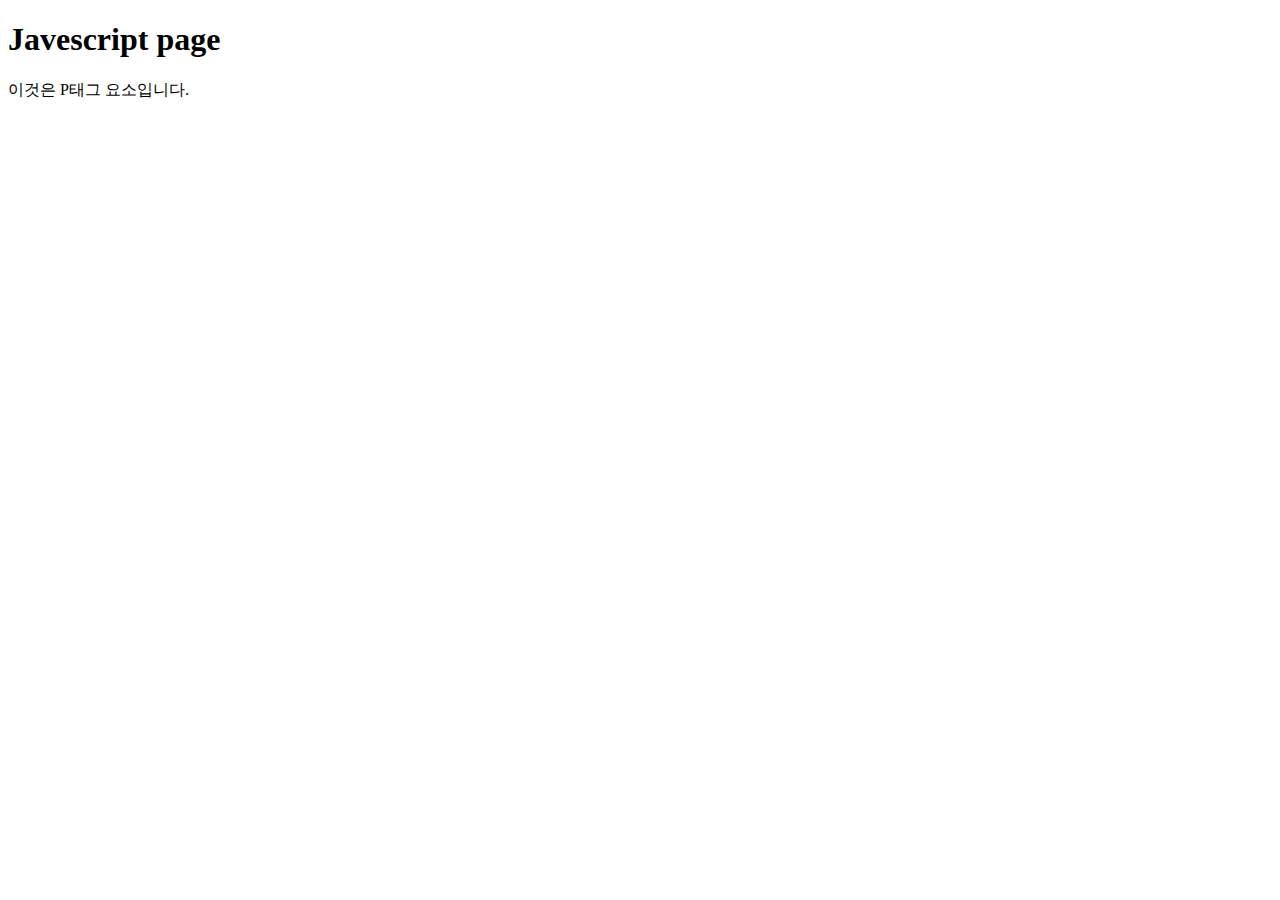
<file: 0522/index.html>
<!DOCTYPE html>
<html lang="kr">
  <head>
    <meta charset="UTF-8" />
    <meta name="viewport" content="width=device-width, initial-scale=1.0" />
    <title>Document</title>
  </head>
  <body>
    <h1>Javescript page</h1>
    <div>
      <p>이것은 P태그 요소입니다.</p>
    </div>
    <script>
      // console.log("javascript console log")
      // 자바랑 변수 사용은 동일
      var currentYear = 2024;
      var birthYear;
      var age;
      //절대규칙 : var 사용 X

      let x;
      console.log(x);
      x = 100;
      console.log(x);
      const y = 10;
      //y = 100; -> 상수이기 때문에 한번 선언한 값을 변언 할 수 없다.

      //alert("자바스크립트 예제");
      //birthYear = prompt("태어난 연도를 입력하세요.");
      //age = currentYear - birthYear + 1;
      //document.write(currentYear + "년 현재<br>");
      //document.write(birthYear + "년에 태어난 사람의 나이는 " + age + "세 입니다.");

      // alert : 경고창을 띄운다. 확인하지 않으면 다음으로 넘어 가지 않는다.
      // prompt : Scanner 와 역활이 동일 -> 모든 기능을 멈춘체 입력을 기다리는 것이므로 비추천 방식
      // document.write : 페이지에 로그를 띄운다 -> sout과 같은 기능 -> 개발자용 -> 사용하지 않아야 한다. => consol log를 사용하는 것이 더 나은 방법
      // 의 3가지 방법은 강제성이 너무 강하기 때문에 사용하길 권장하지 않는다.
    </script>
  </body>
</html>
</file>
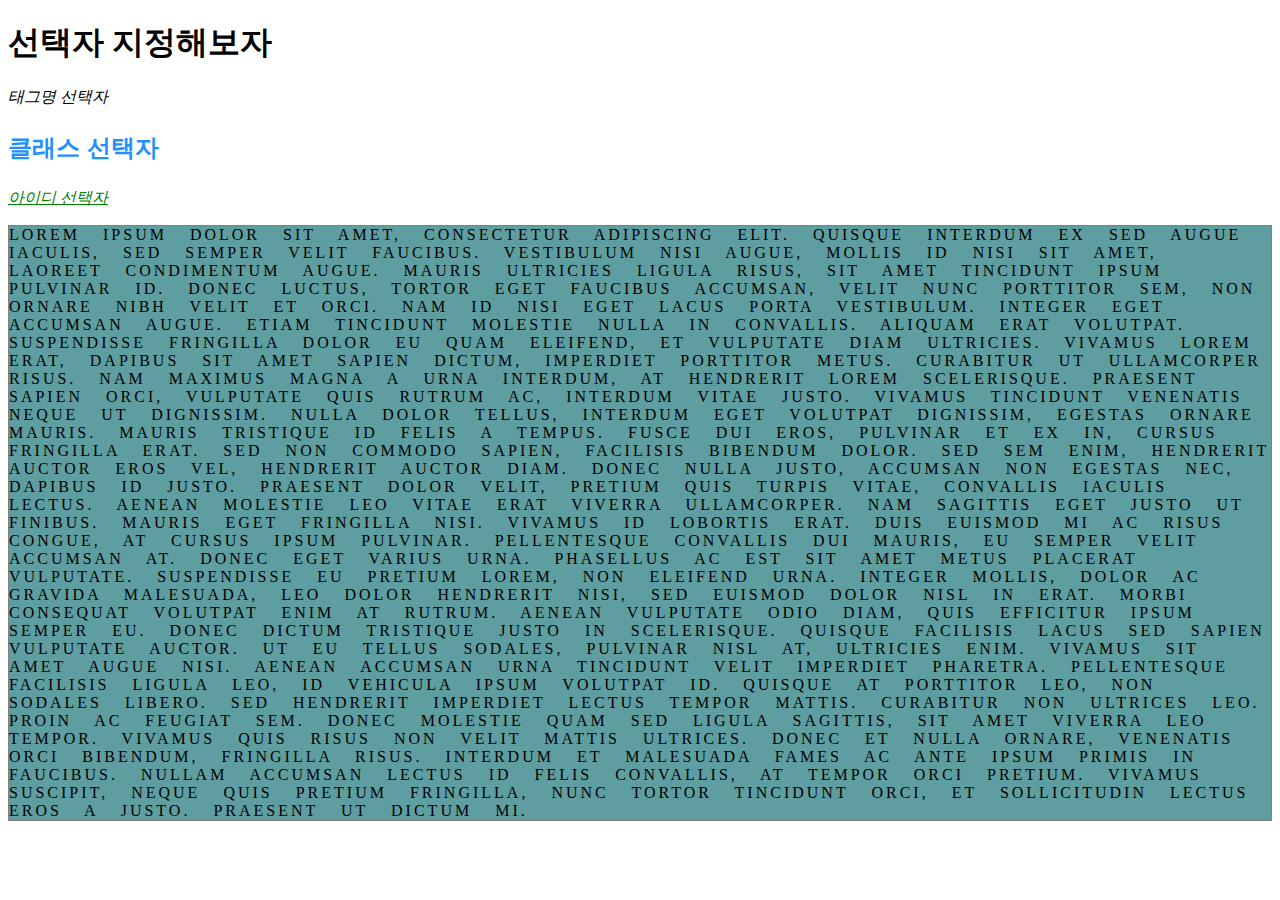
<file: 0523/index.html>
<!DOCTYPE html>
<html lang="kr">
<head>
    <meta charset="UTF-8">
    <meta name="viewport" content="width=device-width, initial-scale=1.0">
    <link rel="stylesheet" href="style.css">
    <title>Document</title>
</head>
<body>
    <div>
        <h1>선택자 지정해보자</h1>
        <p>태그명 선택자</p>
        <p class = "classSelect">클래스 선택자</p>
        <p id = "idSelect">아이디 선택자</p>
    </div>
    <article class= "s1">
        Lorem ipsum dolor sit amet, consectetur adipiscing elit. Quisque interdum ex sed augue iaculis, sed semper velit faucibus. Vestibulum nisi augue, mollis id nisi sit amet, laoreet condimentum augue. Mauris ultricies ligula risus, sit amet tincidunt ipsum pulvinar id. Donec luctus, tortor eget faucibus accumsan, velit nunc porttitor sem, non ornare nibh velit et orci. Nam id nisi eget lacus porta vestibulum. Integer eget accumsan augue. Etiam tincidunt molestie nulla in convallis.

Aliquam erat volutpat. Suspendisse fringilla dolor eu quam eleifend, et vulputate diam ultricies. Vivamus lorem erat, dapibus sit amet sapien dictum, imperdiet porttitor metus. Curabitur ut ullamcorper risus. Nam maximus magna a urna interdum, at hendrerit lorem scelerisque. Praesent sapien orci, vulputate quis rutrum ac, interdum vitae justo. Vivamus tincidunt venenatis neque ut dignissim. Nulla dolor tellus, interdum eget volutpat dignissim, egestas ornare mauris. Mauris tristique id felis a tempus. Fusce dui eros, pulvinar et ex in, cursus fringilla erat. Sed non commodo sapien, facilisis bibendum dolor. Sed sem enim, hendrerit auctor eros vel, hendrerit auctor diam. Donec nulla justo, accumsan non egestas nec, dapibus id justo.

Praesent dolor velit, pretium quis turpis vitae, convallis iaculis lectus. Aenean molestie leo vitae erat viverra ullamcorper. Nam sagittis eget justo ut finibus. Mauris eget fringilla nisi. Vivamus id lobortis erat. Duis euismod mi ac risus congue, at cursus ipsum pulvinar. Pellentesque convallis dui mauris, eu semper velit accumsan at. Donec eget varius urna. Phasellus ac est sit amet metus placerat vulputate. Suspendisse eu pretium lorem, non eleifend urna. Integer mollis, dolor ac gravida malesuada, leo dolor hendrerit nisi, sed euismod dolor nisl in erat. Morbi consequat volutpat enim at rutrum. Aenean vulputate odio diam, quis efficitur ipsum semper eu.

Donec dictum tristique justo in scelerisque. Quisque facilisis lacus sed sapien vulputate auctor. Ut eu tellus sodales, pulvinar nisl at, ultricies enim. Vivamus sit amet augue nisi. Aenean accumsan urna tincidunt velit imperdiet pharetra. Pellentesque facilisis ligula leo, id vehicula ipsum volutpat id. Quisque at porttitor leo, non sodales libero. Sed hendrerit imperdiet lectus tempor mattis.

Curabitur non ultrices leo. Proin ac feugiat sem. Donec molestie quam sed ligula sagittis, sit amet viverra leo tempor. Vivamus quis risus non velit mattis ultrices. Donec et nulla ornare, venenatis orci bibendum, fringilla risus. Interdum et malesuada fames ac ante ipsum primis in faucibus. Nullam accumsan lectus id felis convallis, at tempor orci pretium. Vivamus suscipit, neque quis pretium fringilla, nunc tortor tincidunt orci, et sollicitudin lectus eros a justo. Praesent ut dictum mi.
    </article>
</body>
</html>
</file>
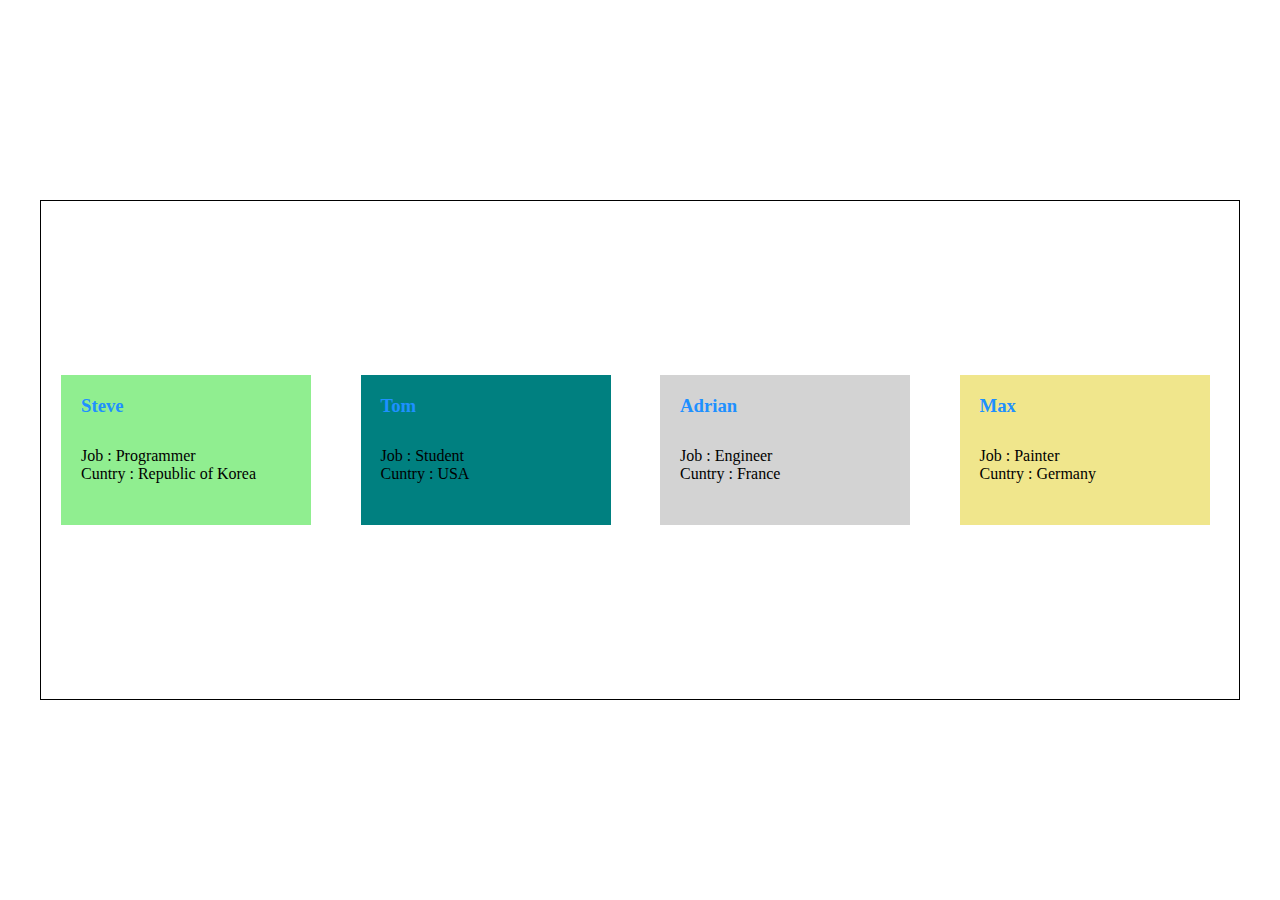
<file: 0524/index.html>
<!DOCTYPE html>
<html lang="kr">
  <head>
    <meta charset="UTF-8" />
    <meta name="viewport" content="width=device-width, initial-scale=1.0" />
    <link rel="stylesheet" href="style.css" />
    <title>Document</title>
  </head>
  <body>
    <div class="container">
      <div class="namecard c1">
        <h3 class="heading">Steve</h3>
        <p>Job : Programmer</p>
        <p>Cuntry : Republic of Korea</p>
      </div>
      <div class="namecard c2">
        <h3 class="heading">Tom</h3>
        <p>Job : Student</p>
        <p>Cuntry : USA</p>
      </div>
      <div class="namecard c3">
        <h3 class="heading">Adrian</h3>
        <p>Job : Engineer</p>
        <p>Cuntry : France</p>
      </div>
      <div class="namecard c4">
        <h3 class="heading">Max</h3>
        <p>Job : Painter</p>
        <p>Cuntry : Germany</p>
      </div>
    </div>
    <script src="script.js"></script>
  </body>
</html>
</file>
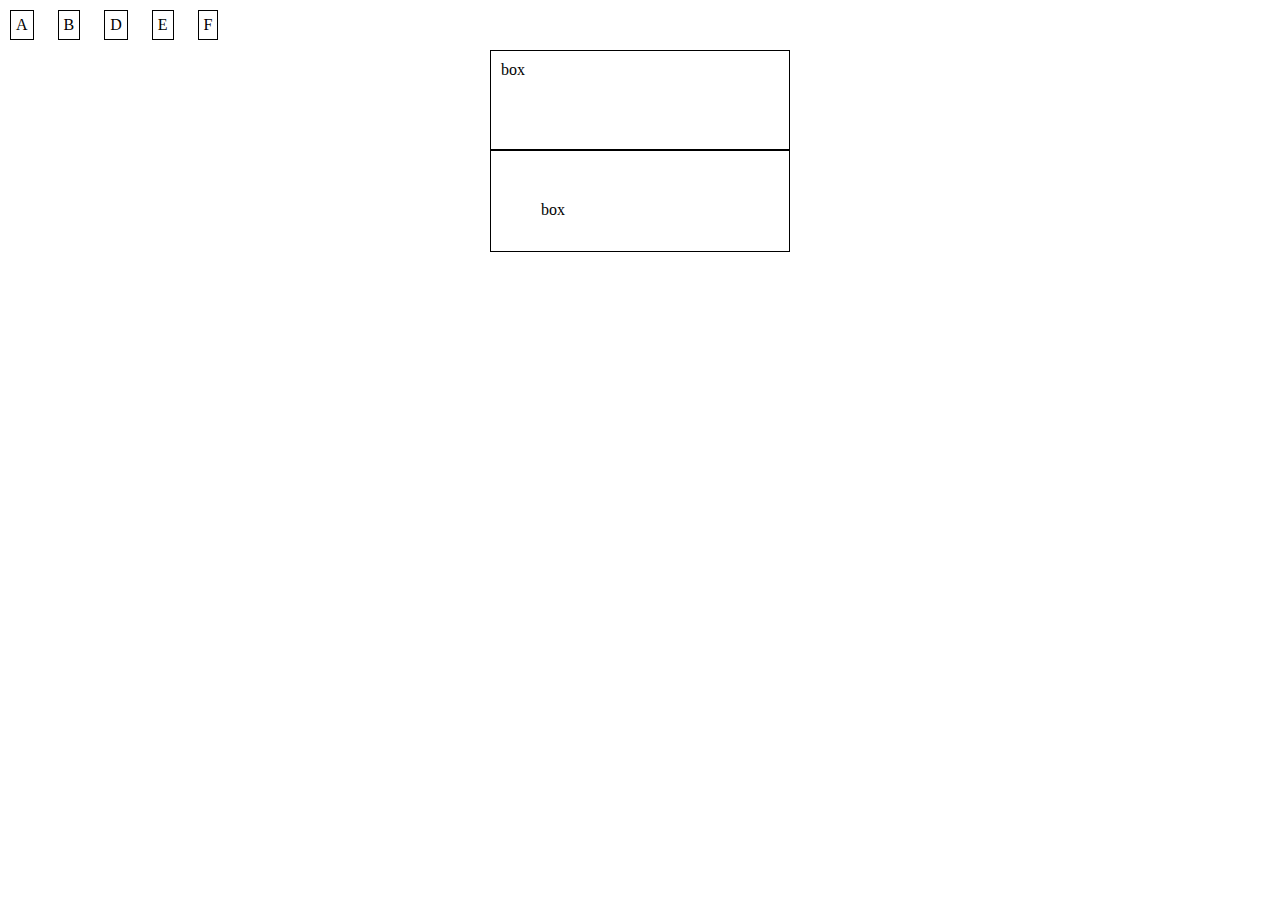
<file: 0523/box_model.html>
<!DOCTYPE html>
<html lang="kr">
  <head>
    <meta charset="UTF-8" />
    <meta name="viewport" content="width=device-width, initial-scale=1.0" />
    <link rel="stylesheet" href="box_model.css" />
    <title>Document</title>
  </head>
  <body>
    <div class="s1">A</div>
    <div class="s1">B</div>
    <span class="s1">D</span>
    <span class="s1">E</span>
    <div class="s2">F</div>
    <div class="boxsizing">box</div>
    <div class="boxsizing2">box</div>
  </body>
</html>
</file>
<file: 0523/style.css>
p {
  font-style: italic;
}

.classSelect {
  color: dodgerblue;
  font-family: "Segoe UI", Tahoma, Geneva, Verdana, sans-serif;
  font-size: 24px;
  font-style: normal;
  font-weight: 700;
}

#idSelect {
  color: green;
  text-decoration: underline;

}
.s1 {
    text-transform: uppercase;
    letter-spacing: 3px;
    word-spacing: 16px;
    border: 1px solid gray;
    background-color: rgba(95,158,160,1);
}
</file>
<file: 0524/style.css>
* {
  margin: 0;
  padding: 0;
  box-sizing: border-box;
}
body {
  width: 100vw;
  height: 100vh;
  /* 부모를 통한 중앙 놓기
  display: flex;
  justify-content: center;
  align-items: center; */
}
.container {
  /* 본인을 중앙 놓기 공식
  position: absolute;
  top: 50%; => 부모의 50%
  left: 50%; => 부모의 50%
  transform: translate(-50% => 본인의 -50%, -50% => 본인의 -50%);*/
  position: absolute;
  top: 50%;
  left: 50%;
  transform: translate(-50%, -50%);
  width: 1200px;
  height: 500px;
  border: 1px solid black;
  /*display: flex;
  justify-content: center;
  align-items: center; */
  display: grid;
  grid-template-columns: 1fr 1fr 1fr 1fr;
  justify-content: center;
  align-items: center;
}
.namecard {
  width: 250px;
  height: 150px;
  margin: 0 20px;
  padding: 20px;
}
.c1 {
  background-color: lightgreen;
}
.c2 {
  background-color: teal;
}
.c3 {
  background-color: lightgray;
}
.c4 {
  background-color: khaki;
}
.heading {
  color: dodgerblue;
  margin-bottom: 30px;
}
</file>
<file: 0523/box_model.css>
* {
  margin: 0px;
  padding: 0px;
  box-sizing: border-box;
}
.s1 {
  font-size: 16px;
  border: 1px solid black;
  margin: 10px;
  padding: 5px;
  display: inline-block;
}
.s2 {
  font-size: 16px;
  border: 1px solid black;
  margin: 10px;
  padding: 5px;
  display: inline-block;
}
.boxsizing {
  width: 300px;
  height: 100px;
  border: 1px solid black;
  margin: auto;
  padding: 10px;
}
.boxsizing2 {
  width: 300px;
  height: 100px;
  border: 1px solid black;
  margin: auto;
  padding: 50px;
}
</file>
